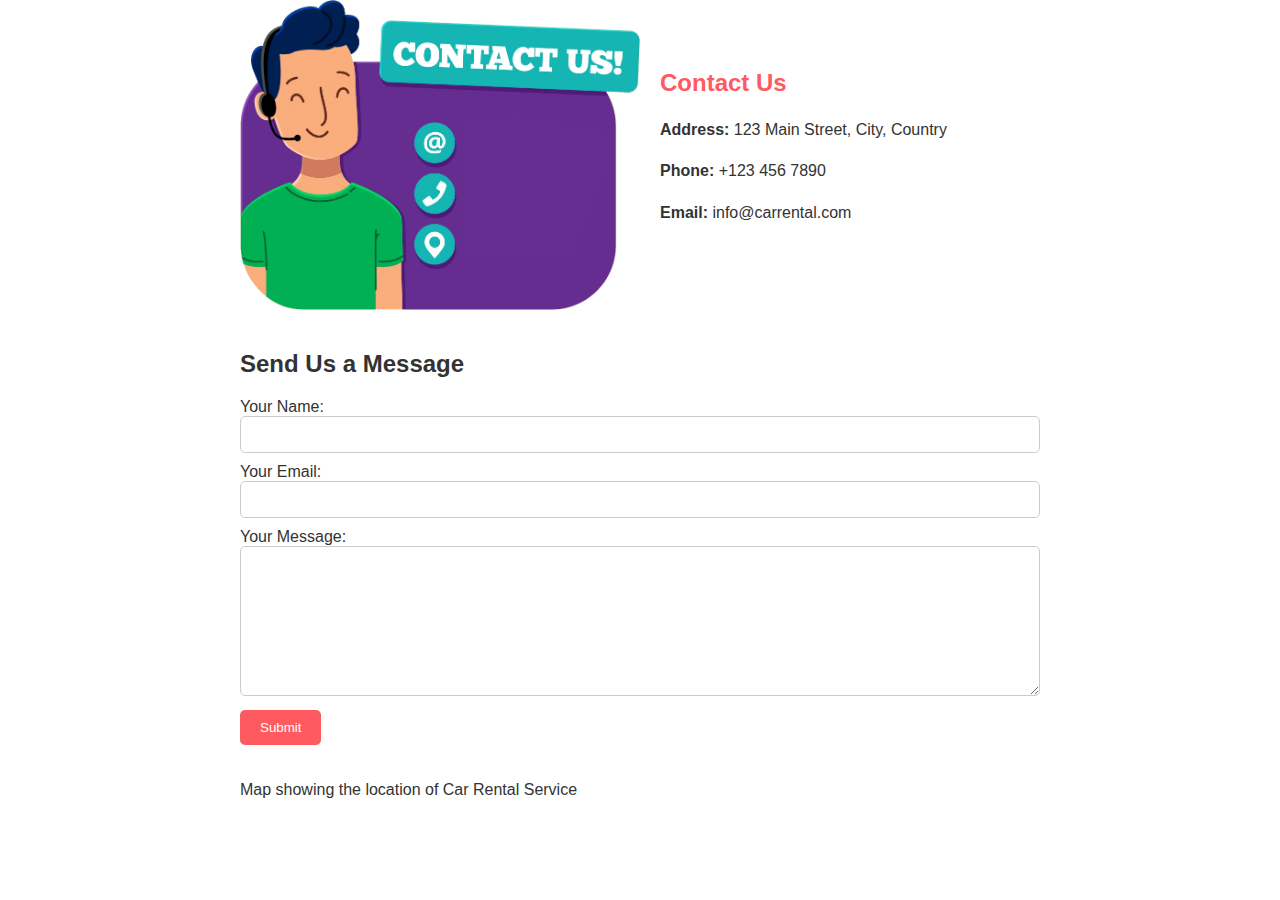
<file: contact.html>
<!DOCTYPE html>
<html lang="en">
<head>
    <meta charset="UTF-8">
    <meta name="viewport" content="width=device-width, initial-scale=1.0">
    <title>Contact Us</title>
    <style>
        body {
            font-family: Arial, sans-serif;
            margin: 0;
            padding: 0;
            background-color: #f7f7f7;
            color: #333;
        }

        .container {
            width: 100%;
            height: 100vh;
            background-color: #fff;
            display: flex;
            justify-content: center;
            align-items: center;
            flex-direction: column;
        }

        .contact-info {
            display: flex;
            align-items: center;
            width: 80%;
            max-width: 800px;
            margin-bottom: 20px;
        }

        .contact-info img {
            width: 50%;
            height: auto;
        }

        .contact-details {
            padding: 20px;
            width: 50%;
        }

        .contact-details h2 {
            margin-top: 0;
            color: #ff5a5f;
        }

        .contact-details p {
            line-height: 1.6;
        }

        .contact-form {
            width: 80%;
            max-width: 800px;
        }

        .contact-form input[type="text"],
        .contact-form input[type="email"],
        .contact-form textarea {
            width: 100%;
            padding: 10px;
            margin-bottom: 10px;
            border: 1px solid #ccc;
            border-radius: 5px;
            box-sizing: border-box;
        }

        .contact-form textarea {
            height: 150px;
        }

        .contact-form input[type="submit"] {
            background-color: #ff5a5f;
            color: #fff;
            border: none;
            padding: 10px 20px;
            cursor: pointer;
            border-radius: 5px;
        }

        #map {
            width: 80%;
            max-width: 800px;
            height: 300px;
            margin-top: 20px;
        }

        @media (max-width: 768px) {
            .container {
                height: auto;
            }
            .contact-info {
                flex-direction: column;
            }
            .contact-info img {
                width: 100%;
                margin-bottom: 20px;
            }
            .contact-details,
            .contact-form,
            #map {
                width: 100%;
            }
        }
    </style>
</head>
<body>
    <div class="container">
        <div class="contact-info">
            <img src="assets/contactusimg.png" alt="Car Rental Image">
            <div class="contact-details">
                <h2>Contact Us</h2>
                <p><strong>Address:</strong> 123 Main Street, City, Country</p>
                <p><strong>Phone:</strong> +123 456 7890</p>
                <p><strong>Email:</strong> info@carrental.com</p>
            </div>
        </div>
        <div class="contact-form">
            <h2>Send Us a Message</h2>
            <form action="#" method="post">
                <label for="name">Your Name:</label>
                <input type="text" id="name" name="name" required>

                <label for="email">Your Email:</label>
                <input type="email" id="email" name="email" required>

                <label for="message">Your Message:</label>
                <textarea id="message" name="message" required></textarea>

                <input type="submit" value="Submit">
            </form>
        </div>
        <div id="map">
            <!-- Google Maps API integration can be placed here -->
            <!-- For demonstration purposes, a placeholder div is used -->
            <p>Map showing the location of Car Rental Service</p>
        </div>
    </div>
</body>
</html>
</file>
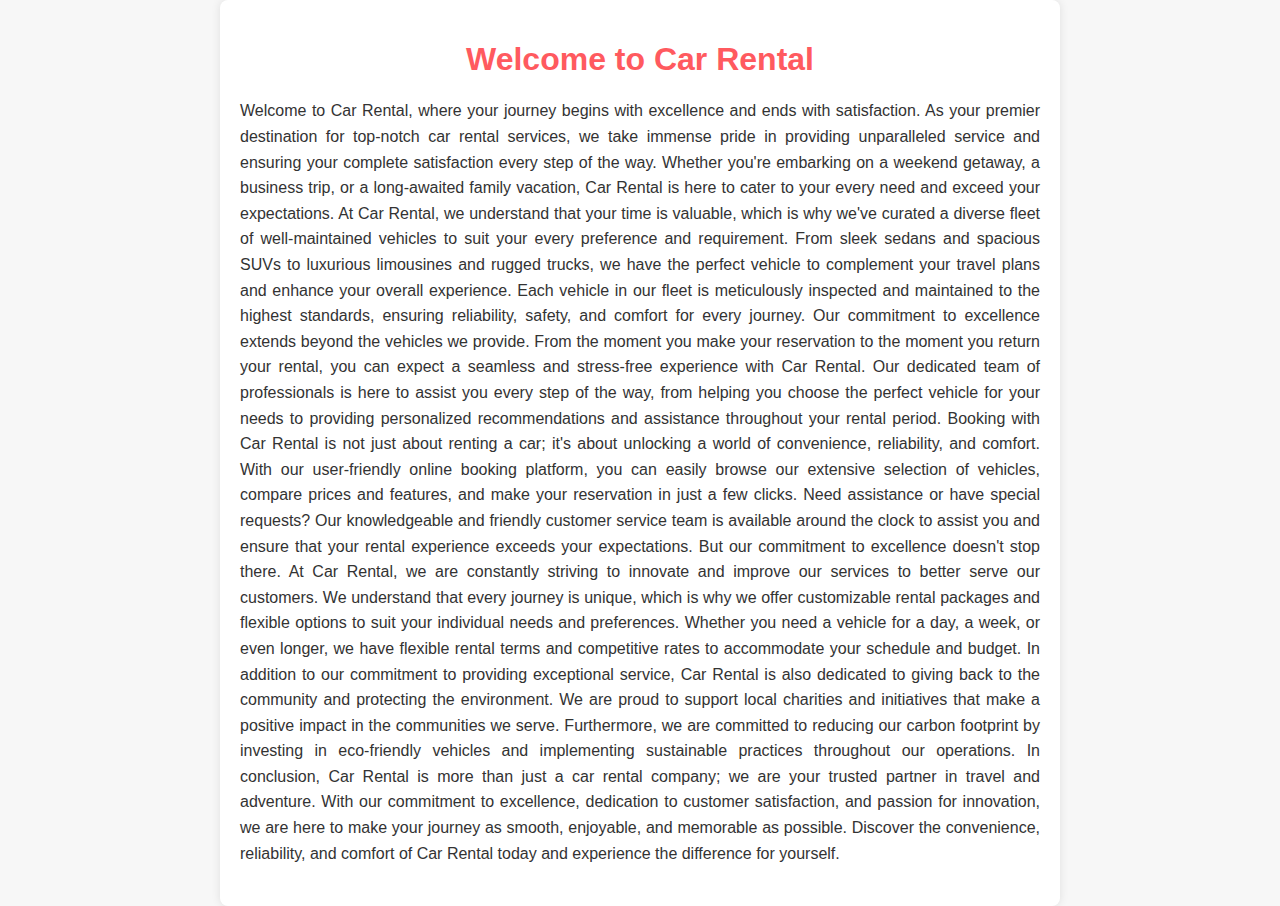
<file: readmore.html>
<!DOCTYPE html>
<html lang="en">

<head>
    <meta charset="UTF-8">
    <meta name="viewport" content="width=device-width, initial-scale=1.0">
    <title>Readmore Page</title>
    <style>
        /* Global Styles */
        body {
            font-family: Arial, sans-serif;
            margin: 0;
            padding: 0;
            background-color: #f7f7f7;
            color: #333;
        }

        .container {
            max-width: 800px;
            margin: 0 auto;
            padding: 20px;
            background-color: #fff;
            border-radius: 8px;
            box-shadow: 0 0 10px rgba(0, 0, 0, 0.1);
        }

        h1 {
            text-align: center;
            margin-bottom: 20px;
            color: #ff5a5f;
        }

        p {
            line-height: 1.6;
            text-align: justify;
            margin-bottom: 20px;
        }

        /* Responsive Styles */
        @media (max-width: 768px) {
            .container {
                padding: 10px;
            }
        }
    </style>
</head>

<body>
    <div class="container">
        <h1>Welcome to Car Rental</h1>
        <p>
            Welcome to Car Rental, where your journey begins with excellence and ends with satisfaction. As your premier
            destination for top-notch car rental services,
            we take immense pride in providing unparalleled service and ensuring your complete satisfaction every step
            of the way. Whether you're embarking on a weekend getaway,
            a business trip, or a long-awaited family vacation, Car Rental is here to cater to your every need and
            exceed your expectations.

            At Car Rental, we understand that your time is valuable, which is why we've curated a diverse fleet of
            well-maintained vehicles to suit your every preference and requirement.
            From sleek sedans and spacious SUVs to luxurious limousines and rugged trucks, we have the perfect vehicle
            to complement your travel plans and enhance your overall experience.
            Each vehicle in our fleet is meticulously inspected and maintained to the highest standards, ensuring
            reliability, safety, and comfort for every journey.

            Our commitment to excellence extends beyond the vehicles we provide. From the moment you make your
            reservation to the moment you return your rental,
            you can expect a seamless and stress-free experience with Car Rental. Our dedicated team of professionals
            is here to assist you every step of the way,
            from helping you choose the perfect vehicle for your needs to providing personalized recommendations and
            assistance throughout your rental period.

            Booking with Car Rental is not just about renting a car; it's about unlocking a world of convenience,
            reliability, and comfort.
            With our user-friendly online booking platform, you can easily browse our extensive selection of vehicles,
            compare prices and features,
            and make your reservation in just a few clicks. Need assistance or have special requests?
            Our knowledgeable and friendly customer service team is available around the clock to assist you and
            ensure that your rental experience exceeds your expectations.

            But our commitment to excellence doesn't stop there. At Car Rental, we are constantly striving to innovate
            and improve our services to better serve our customers.
            We understand that every journey is unique, which is why we offer customizable rental packages and
            flexible options to suit your individual needs and preferences.
            Whether you need a vehicle for a day, a week, or even longer, we have flexible rental terms and
            competitive rates to accommodate your schedule and budget.

            In addition to our commitment to providing exceptional service, Car Rental is also dedicated to giving
            back to the community and protecting the environment.
            We are proud to support local charities and initiatives that make a positive impact in the communities we
            serve.
            Furthermore,
            we are committed to reducing our carbon footprint by investing in eco-friendly vehicles and implementing
            sustainable practices throughout our operations.

            In conclusion, Car Rental is more than just a car rental company; we are your trusted partner in travel
            and adventure. With our commitment to excellence,
            dedication to customer satisfaction, and passion for innovation, we are here to make your journey as
            smooth, enjoyable, and memorable as possible. Discover the convenience, reliability, and comfort of Car
            Rental today and
            experience the difference for yourself.


        </p>
    </div>
</body>

</html>
</file>
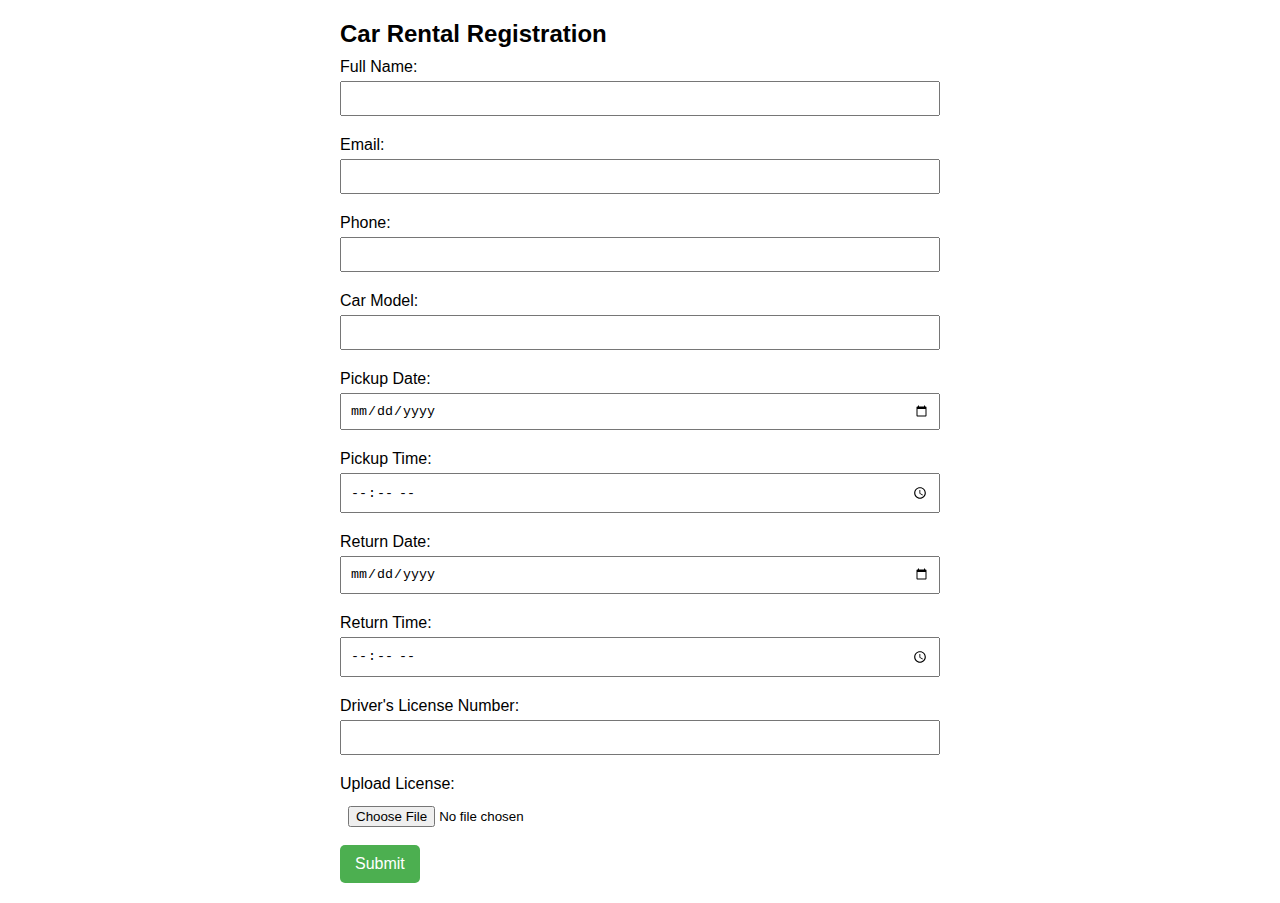
<file: registrationform.html>
<!DOCTYPE html>
<html lang="en">
<head>
    <meta charset="UTF-8">
    <meta http-equiv="X-UA-Compatible" content="IE=edge">
    <meta name="viewport" content="width=device-width, initial-scale=1.0">
    <!-- Custom CSS -->
    <link rel="stylesheet" href="style.css">
    <!-- Font Awesome -->
    <!-- <link rel="stylesheet" href="https://cdnjs.cloudflare.com/ajax/libs/font-awesome/5.15.3/css/all.min.css" integrity="sha512-iBBXm8fW90+nuLcSKlbmrPcLa0OT92xO1BIsZ+ywDWZCvqsWgccV3gFoRBv0z+8dLJgyAHIhR35VZc2oM/gI1w==" crossorigin="anonymous" referrerpolicy="no-referrer" /> -->
    <!-- Favicon -->
    <title>Car Rental</title>
<style>
    body {
        font-family: Arial, sans-serif;
        margin: 20px;
    }

    form {
        max-width: 600px;
        margin: 0 auto;
    }

    label {
        display: block;
        margin-top: 10px;
    }

    input, select {
        width: 100%;
        padding: 8px;
        margin-top: 5px;
        margin-bottom: 10px;
        box-sizing: border-box;
    }

    button {
        background-color: #4CAF50;
        color: white;
        padding: 10px 15px;
        border: none;
        border-radius: 5px;
        cursor: pointer;
        font-size: 16px;
    }
</style>
</head>
<body>

<form action="submit_registration.php" method="post">
    <h2>Car Rental Registration</h2>

    <!-- Personal Information -->
    <label for="full_name">Full Name:</label>
    <input type="text" id="full_name" name="full_name" required>

    <label for="email">Email:</label>
    <input type="email" id="email" name="email" required>

    <label for="phone">Phone:</label>
    <input type="tel" id="phone" name="phone" required>

    <!-- Car Information -->
    <label for="car_model">Car Model:</label>
    <input type="text" id="car_model" name="car_model" required>

    <label for="pickup_date">Pickup Date:</label>
    <input type="date" id="pickup_date" name="pickup_date" required>

    <label for="pickup_time">Pickup Time:</label>
    <input type="time" id="pickup_time" name="pickup_time" required>

    <label for="return_date">Return Date:</label>
    <input type="date" id="return_date" name="return_date" required>

    <label for="return_time">Return Time:</label>
    <input type="time" id="return_time" name="return_time" required>

    <!-- Additional Information -->
    <label for="license_number">Driver's License Number:</label>
    <input type="text" id="license_number" name="license_number" required>

    <label for="insurance_proof">Upload License:</label>
    <input type="file" id="insurance_proof" name="insurance_proof" accept="image/*" required>

    <!-- Submit Button -->
    <button type="submit">Submit</button>
</form>

</body>
</html>
</file>
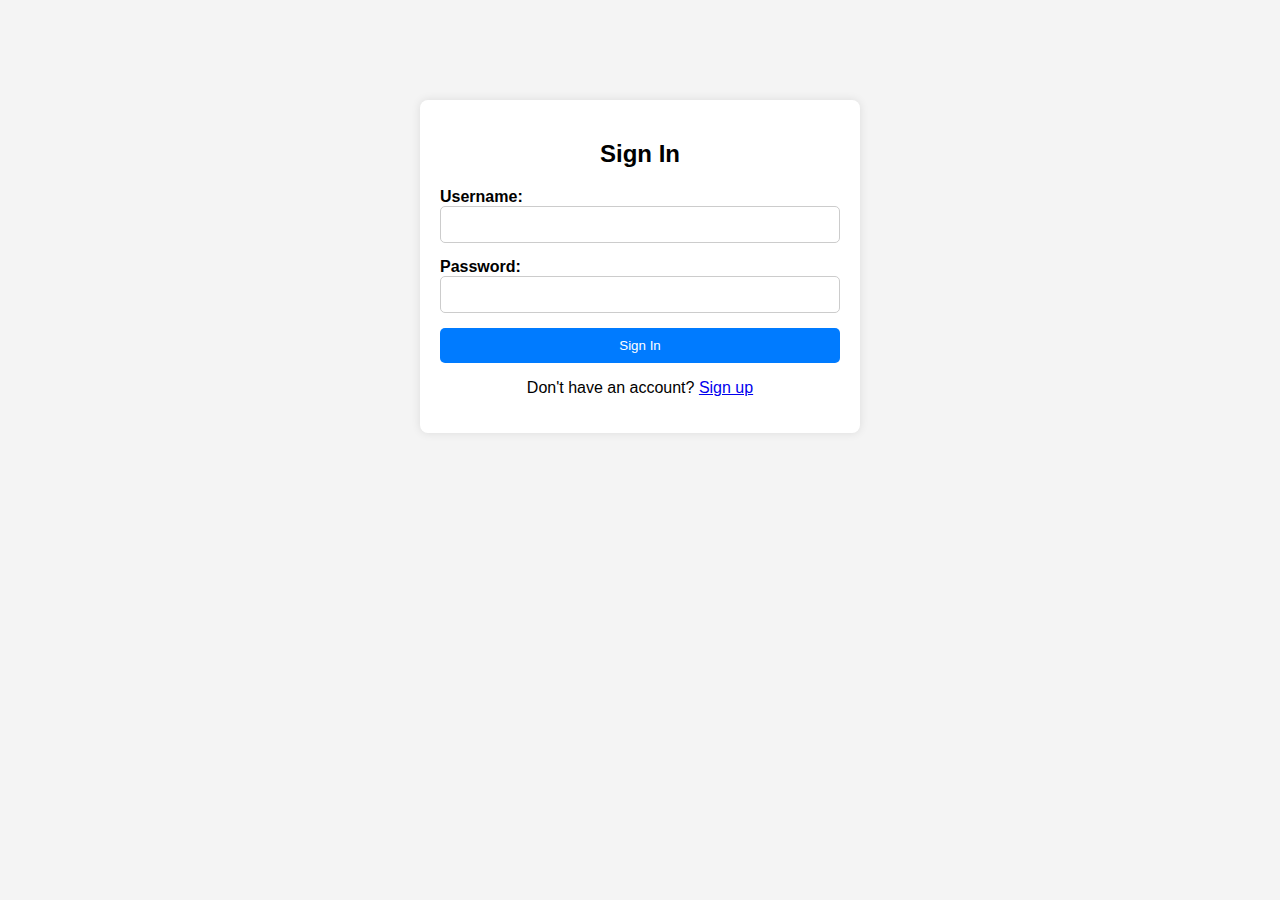
<file: signin.html>
<!DOCTYPE html>
<html lang="en">
<head>
  <meta charset="UTF-8">
  <meta name="viewport" content="width=device-width, initial-scale=1.0">
  <title>Sign In</title>
  <style>
    body {
      font-family: Arial, sans-serif;
      background-color: #f4f4f4;
      margin: 0;
      padding: 0;
    }

    .container {
      max-width: 400px;
      margin: 100px auto;
      background-color: #fff;
      padding: 20px;
      border-radius: 8px;
      box-shadow: 0 0 10px rgba(0, 0, 0, 0.1);
    }

    h2 {
      text-align: center;
    }

    label {
      font-weight: bold;
    }

    input[type="text"],
    input[type="password"] {
      width: 100%;
      padding: 10px;
      margin-bottom: 15px;
      border: 1px solid #ccc;
      border-radius: 5px;
      box-sizing: border-box;
    }

    input[type="submit"] {
      background-color: #007bff;
      color: #fff;
      padding: 10px 20px;
      border: none;
      border-radius: 5px;
      cursor: pointer;
      width: 100%;
    }

    input[type="submit"]:hover {
      background-color: #0056b3;
    }

    .bottom-text {
      text-align: center;
    }
  </style>
</head>
<body>

<div class="container">
  <h2>Sign In</h2>
  <form>
    <label for="username">Username:</label>
    <input type="text" id="username" name="username" required>

    <label for="password">Password:</label>
    <input type="password" id="password" name="password" required>

    <input type="submit" value="Sign In">
  </form>
  <p class="bottom-text">Don't have an account? <a href="#">Sign up</a></p>
</div>

</body>
</html>
</file>
<file: style.css>
@import url("https://fonts.googleapis.com/css2?family=Poppins:wght@400;500;600;700&display=swap");

:root {
  --primary-color: #da042a;
  --primary-color-dark: #c00427;
  --secondary-color: #15151f;
  --secondary-color-dark: #0a0b0f;
  --text-light: #6b7280;
  --extra-light: #f8f7fd;
  --white: #ffffff;
  --max-width: 1200px;
}

* {
  padding: 0;
  margin: 0;
  box-sizing: border-box;
}

.section__container {
  max-width: var(--max-width);
  margin: auto;
  padding: 5rem 1rem;
}

.section__subheader {
  font-size: 1rem;
  font-weight: 500;
  color: var(--primary-color);
}

.section__header {
  font-size: 2.5rem;
  font-weight: 700;
  line-height: 3.5rem;
  color: var(--secondary-color-dark);
}

.section__description {
  margin-bottom: 2rem;
  color: var(--text-light);
}

#readMoreBtn{
  padding: 0.75rem 1.5rem;
  font-size: 1rem;
  color: var(--white);
  background-color: var(--primary-color);
  outline: none;
  border: none;
  border-radius: 5px;
  transition: 0.3s;
  cursor: pointer;
}

#readMoreBtn:hover {
  background-color: var(--primary-color-dark);
}

.btn{
  padding: 0.75rem 1.5rem;
  font-size: 1rem;
  color: var(--white);
  background-color: var(--primary-color);
  outline: none;
  border: none;
  border-radius: 5px;
  transition: 0.3s;
  cursor: pointer;
}

.btn:hover {
  background-color: var(--primary-color-dark);
}

#openRegistrationFormBtn{
  padding: 0.75rem 1.5rem;
  font-size: 1rem;
  color: var(--white);
  background-color: var(--primary-color);
  outline: none;
  border: none;
  border-radius: 5px;
  transition: 0.3s;
  cursor: pointer;
}

#openRegistrationFormBtn:hover{
  background-color: var(--primary-color-dark);
}


img {
  width: 100%;
  display: flex;
}

.logo img {
  max-width: 150px;
}

a {
  text-decoration: none;
}

ul {
  list-style: none;
}

html,
body {
  scroll-behavior: smooth;
}

body {
  font-family: "Poppins", sans-serif;
}

.header {
  padding-block: 5rem;
  background-image: linear-gradient(rgba(0, 0, 0, 0.5), rgba(0, 0, 0, 0.5)),
    url("assets/frontback.jpg");
  background-size: cover;
  background-position: center center;
  background-repeat: no-repeat;
}

nav {
  position: fixed;
  isolation: isolate;
  top: 0;
  width: 100%;
  max-width: var(--max-width);
  margin: auto;
  z-index: 9;
}

.nav__bar {
  padding: 1rem;
  display: flex;
  align-items: center;
  justify-content: space-between;
  gap: 2rem;
  background-color: var(--secondary-color-dark);
}

.nav__menu__btn {
  font-size: 1.5rem;
  color: var(--white);
  cursor: pointer;
}

.nav__links {
  position: absolute;
  width: 100%;
  padding: 2rem;
  display: flex;
  flex-direction: column;
  align-items: center;
  gap: 2rem;
  background-color: var(--secondary-color);
  transform: translateY(-100%);
  transition: 0.5s;
  z-index: -1;
}

.nav__links.open {
  transform: translateY(0);
}

.nav__links a {
  color: var(--white);
  transition: 0.3s;
}

.nav__links a:hover {
  color: var(--primary-color);
}

.header__content {
  max-width: 600px;
}

.header__content h1 {
  margin-bottom: 2rem;
  font-size: 3rem;
  font-weight: 600;
  line-height: 4rem;
  color: var(--white);
}

.banner__container {
  display: grid;
  grid-auto-rows: minmax(0, 350px);
}

.banner__card {
  padding: 5rem 2rem;
  display: grid;
  place-content: center;
}

.banner__card:nth-child(1) {
  background-color: var(--secondary-color);
}

.banner__card:nth-child(2) {
  background-color: var(--secondary-color-dark);
}

.banner__card h4 {
  max-width: 300px;
  margin: auto;
  font-size: 1.2rem;
  font-weight: 600;
  color: var(--white);
}

.banner__image img {
  height: 100%;
  object-fit: cover;
}

.experience__container {
  display: grid;
  gap: 2rem;
}

.experience__image img {
  max-width: 500px;
  margin: auto;
}

.service {
  background-color: var(--extra-light);
}

.service__container {
  text-align: center;
}

.service__grid {
  margin-top: 4rem;
  display: grid;
  gap: 4rem 2rem;
}

.service__card img {
  max-width: 150px;
  margin-inline: auto;
  margin-bottom: 1rem;
  border-radius: 100%;
  box-shadow: 5px 5px 20px rgba(0, 0, 0, 0.2);
}

.service__card h4 {
  margin-bottom: 0.5rem;
  font-size: 1.2rem;
  font-weight: 600;
  color: var(--secondary-color-dark);
}

.service__card p {
  color: var(--text-light);
}

.customisation {
  background-image: linear-gradient(rgba(0, 0, 0, 0.7), rgba(0, 0, 0, 0.7)),
    url("assets/customisation.jpg");
  background-size: cover;
  background-position: center center;
  background-repeat: no-repeat;
}

.customisation__container {
  text-align: center;
}

.customisation__container :is(.section__header, .section__description) {
  max-width: 750px;
  margin: auto;
  color: var(--white);
}

/* .customisation__grid {
  margin-top: 4rem;
  display: grid;
  gap: 4rem 2rem;
}

.customisation__card h4 {
  font-size: 3rem;
  font-weight: 700;
  color: var(--white);
}

.customisation__card p {
  color: var(--white);
} */

.price__container {
  text-align: center;
}

.price__grid {
  margin-top: 4rem;
  display: grid;
  gap: 2rem 1rem;
}

.price__card {
  position: relative;
  overflow: hidden;
  padding: 4rem 1rem;
  border-top: 5px solid var(--extra-light);
  border-radius: 10px;
  box-shadow: 5px 5px 20px rgba(0, 0, 0, 0.2);
  transition: 0.3s;
}

.price__card:hover {
  border-color: var(--primary-color);
  background-color: var(--extra-light);
}

.price__card__ribbon {
  position: absolute;
  width: fit-content;
  top: 2rem;
  right: -4.5rem;
  transform: rotate(45deg);
  padding: 5px 5rem;
  font-size: 0.9rem;
  color: var(--white);
  background-color: var(--primary-color);
  transition: 0.3s;
}

.price__card:hover .price__card__ribbon {
  font-size: 1rem;
}

.price__card h4 {
  font-size: 1.2rem;
  font-weight: 600;
  color: var(--secondary-color-dark);
}

.price__card h3 {
  margin-bottom: 1rem;
  font-size: 2.5rem;
  font-weight: 600;
  color: var(--secondary-color-dark);
  transition: 0.3s;
}

.price__card h3 sup {
  font-size: 1.2rem;
  font-weight: 500;
  color: var(--text-light);
}

.price__card:hover h3 {
  color: var(--primary-color);
}

.price__card p {
  margin-bottom: 1rem;
  color: var(--text-light);
}

.price__card .btn {
  margin-top: 1rem;
  min-width: 150px;
}

.contact {
  background-image: linear-gradient(rgba(0, 0, 0, 0.7), rgba(0, 0, 0, 0.7)),
    url("assets/contact.jpg");
  background-size: cover;
  background-position: center center;
  background-repeat: no-repeat;
}

.contact__container :is(.section__header, .section__description) {
  color: var(--white);
}

.contact__btns {
  display: flex;
  align-items: center;
  gap: 1rem;
}

.contact__btns .btn:nth-child(1) {
  background-color: transparent;
  border: 2px solid var(--white);
}

.contact__btns .btn:nth-child(2) {
  color: var(--primary-color);
  background-color: var(--white);
  border: 2px solid var(--white);
}

.testimonial__container {
  text-align: center;
}

.swiper {
  width: 100%;
  margin-top: 4rem;
  padding-bottom: 4rem;
}

.testimonial__card {
  max-width: 600px;
  margin: auto;
}

.testimonial__card img {
  max-width: 100px;
  margin: auto;
  margin-bottom: 1rem;
  border-radius: 100%;
  box-shadow: 5px 5px 20px rgba(0, 0, 0, 0.2);
}

.testimonial__card p {
  margin-bottom: 1rem;
  color: var(--secondary-color-dark);
}

.testimonial__card h4 {
  font-size: 1.2rem;
  font-weight: 500;
  color: var(--primary-color);
}



/* footer section starts */
.footer{
  min-height: auto;
  padding-top: 0;
  background: rgb(0, 1, 43);
}
.footer .box-container{
  display: flex;
  justify-content: center;
  flex-wrap: wrap;
}
.footer .box-container .box{
  flex: 1 1 25rem;
  margin: 2rem;
}
.footer .box-container .box h3{
  font-size: 2.5rem;
  color: #fff;
  padding-bottom: 1rem;
  font-weight: normal;
}
.footer .box-container .box p{
  font-size: 1.5rem;
  color: #ccc;
  padding: .7rem 0;
  text-transform: none;
}
.footer .box-container .box p i{
  padding-right: 1rem;
  color: #ffae00;
}
.footer .box-container .box a{
  font-size: 1.5rem;
  color: rgb(238, 238, 238);
  padding: .3rem 0;
  display: block;
}
.footer .box-container .box a:hover{
  color: #ffae00;
}
.footer .box-container .box .share{
  display: flex;
  flex-wrap: wrap;
  padding: 1rem 0;
}
.footer .box-container .box .share a{
  height: 4rem;
  width: 4rem;
  padding: 1rem;
  text-align: center;
  border-radius: 5rem;
  font-size: 1.7rem;
  margin-right: 1rem;
  transition: .2s;
  background: rgb(230, 230, 230);
  color: #02094b;
  border: none;
}
.footer .box-container .box .share a:hover{
  background: transparent;
  transform: scale(0.98);
  border: .1rem solid rgb(180, 178, 178);
  color: #ffae00;
}
.footer .credit{
  padding: 1rem 0 0 0;
  text-align: center;
  font-size: 1.5rem;
  font-family: 'Nunito',sans-serif;
  font-weight: 600;
  color: #fff;
  border-top: .1rem solid #fff3;
}
.footer .credit a{
  color: #ffae00;
}
.footer .fa{
    color: #E90606;
    margin: 0 .3rem;
    font-size: 1.5rem;
    animation: pound .35s infinite alternate;
}
@-webkit-keyframes pound{
  to{
    transform: scale(1.1);
  }
}
@keyframes pound{
  to{
    transform: scale(1.1);
}
}
@media(max-width:450px){
  .footer .box-container .box{
    margin: 2rem;
  }
  .footer .box-container .box p{
    padding: 0.7rem;
  }
  .footer .box-container .box .share a{
    padding: 1.1rem;
  }
}
/* footer section ends */

@media (width > 480px) {
  .header__content h1 {
    font-size: 4rem;
    line-height: 5rem;
  }

  .banner__container {
    grid-template-columns: repeat(2, 1fr);
  }

  .banner__image {
    grid-column: 1/3;
  }

  .service__grid {
    grid-template-columns: repeat(2, 1fr);
  }

  .customisation__grid {
    grid-template-columns: repeat(2, 1fr);
  }

  .price__grid {
    grid-template-columns: repeat(2, 1fr);
  }

  .footer__container {
    grid-template-columns: repeat(2, 1fr);
  }

  .footer__col:first-child {
    grid-column: 1/3;
  }
}

@media (width > 768px) {
  nav {
    padding: 2rem 1rem;
    position: static;
    display: flex;
    align-items: center;
    justify-content: space-between;
  }

  .nav__bar {
    padding: 0;
    background-color: transparent;
  }

  .nav__menu__btn {
    display: none;
  }

  .nav__links {
    padding: 0;
    width: unset;
    position: static;
    transform: none;
    flex-direction: row;
    background-color: transparent;
  }

  .header {
    padding-top: 0;
  }

  .header__content h1 {
    font-size: 5rem;
    line-height: 6rem;
  }

  .banner__container {
    grid-template-columns: repeat(4, 1fr);
  }

  .banner__image {
    grid-column: 3/5;
  }

  .experience__container {
    grid-template-columns: repeat(2, 1fr);
    align-items: center;
  }

  .service__grid {
    grid-template-columns: repeat(4, 1fr);
  }

  .customisation__grid {
    grid-template-columns: repeat(4, 1fr);
  }

  .price__grid {
    grid-template-columns: repeat(3, 1fr);
  }

  .contact__container {
    display: grid;
    grid-template-columns: repeat(2, 1fr);
  }

  .contact__content {
    grid-column: 2/3;
  }

  .subscribe__container {
    grid-template-columns: repeat(2, 1fr);
    align-items: center;
  }

  .footer__container {
    grid-template-columns: repeat(4, 1fr);
  }

  .footer__col:first-child {
    max-width: 400px;
  }
}

@media (width > 1024px) {
  .price__grid {
    gap: 2rem;
  }
}
</file>
